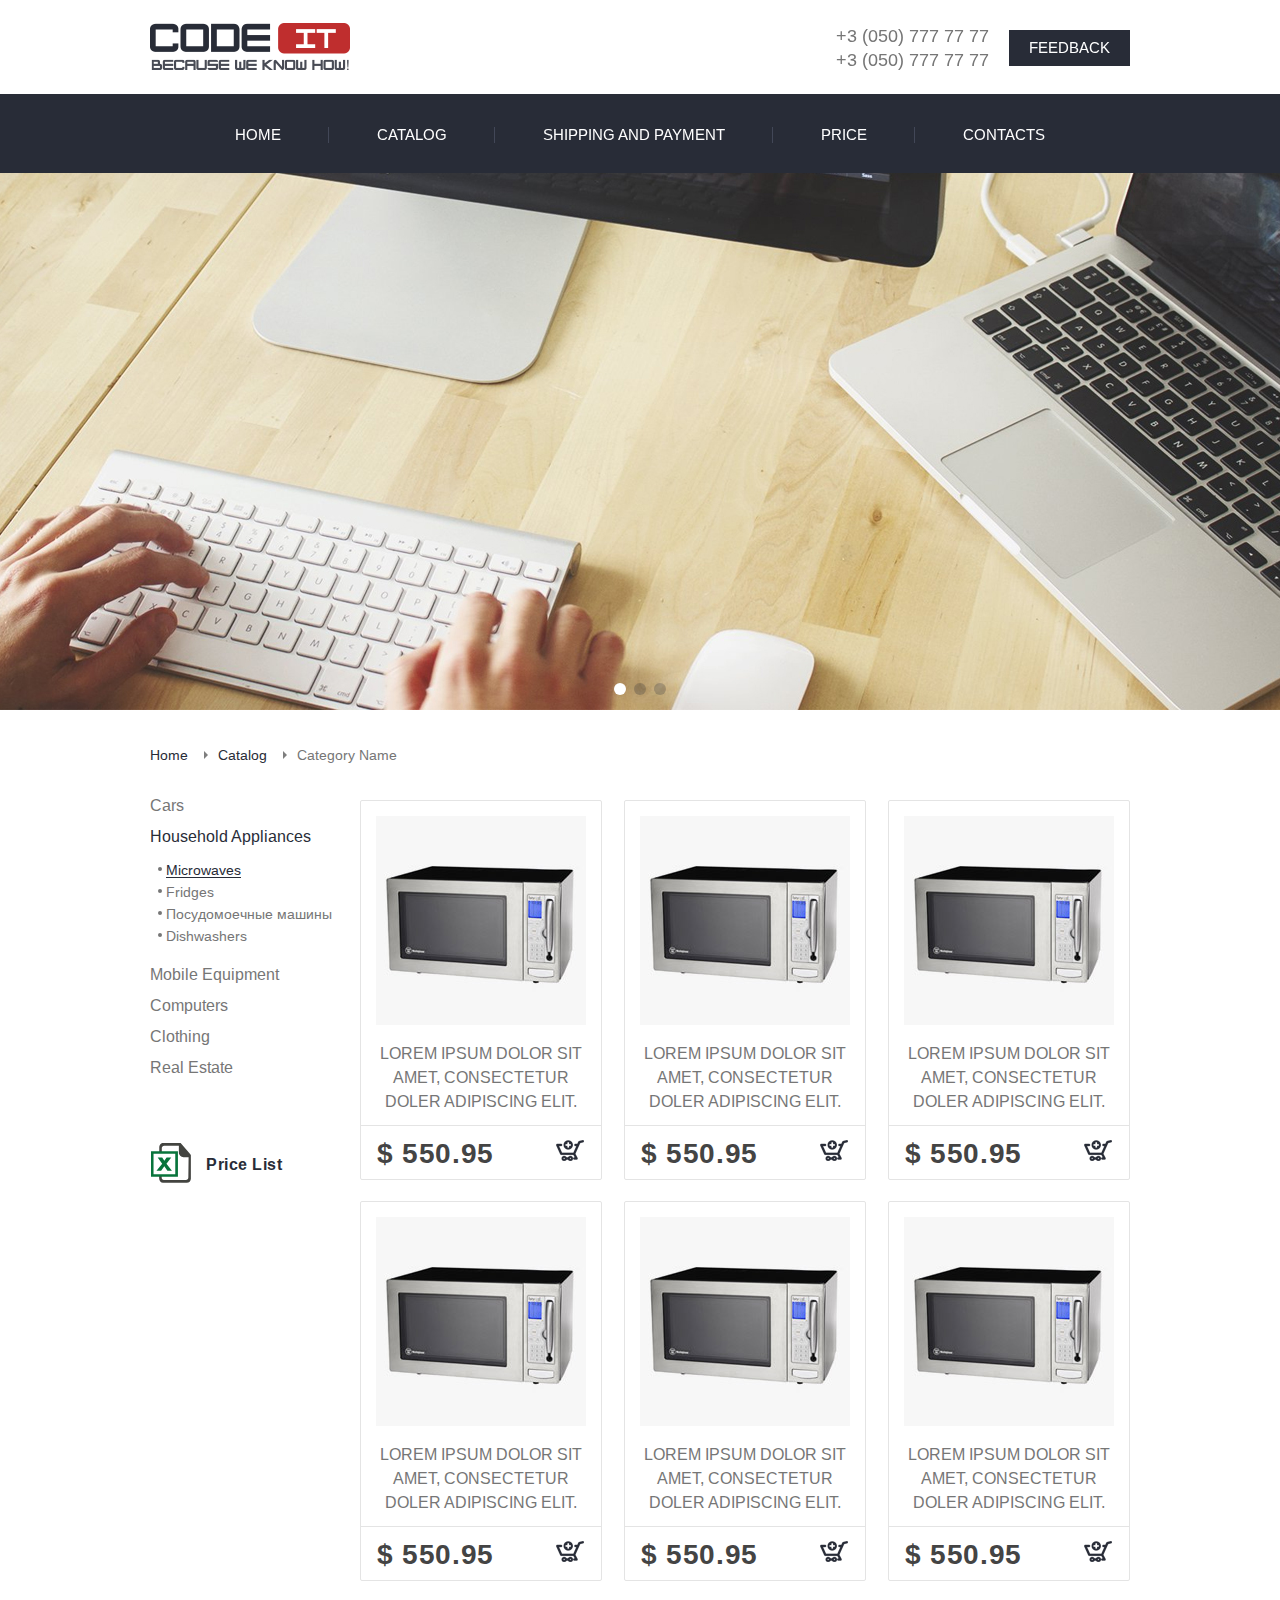
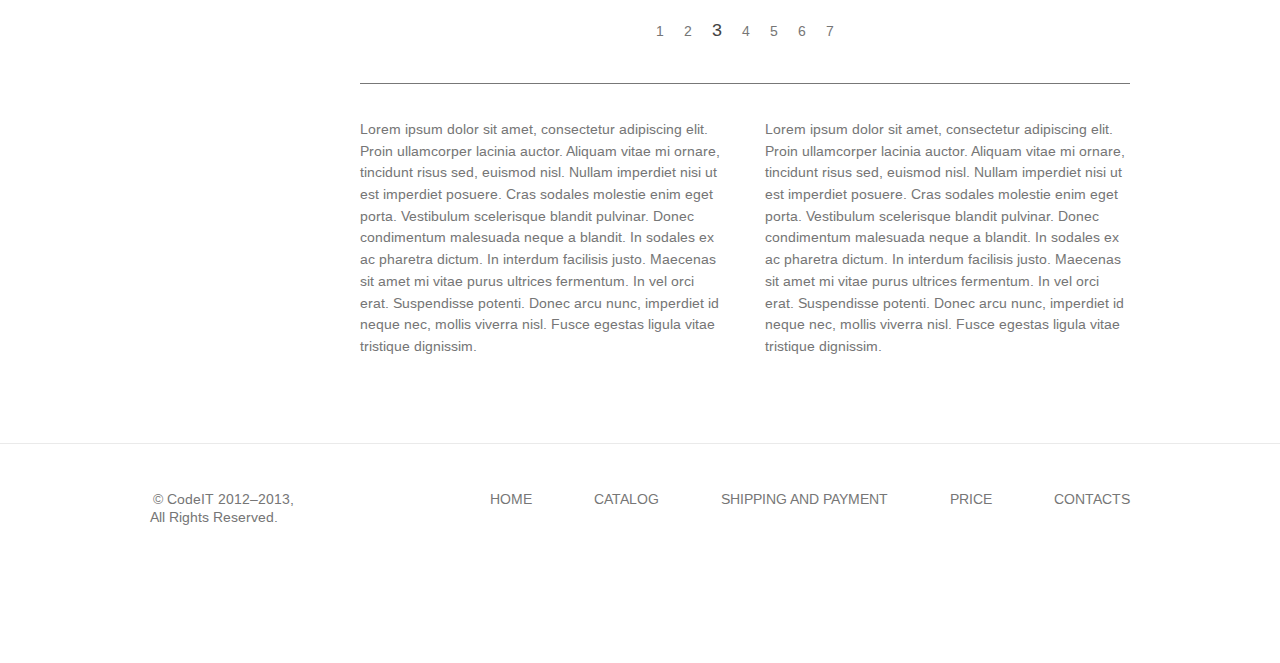
<file: CODEIT/site/index.html>
<!DOCTYPE html>
<html xmlns="http://www.w3.org/1999/xhtml" lang="en">
<head>
	<meta http-equiv="Content-Type" content="text/html; charset=utf-8" />
	<meta name="format-detection" content="telephone=no">
	<meta name="viewport" content="width=device-width, initial-scale=1, user-scalable=no, maximum-scale=1">
	<title>CodeIt</title>
	<meta name='description' content="" />
	<meta name="keywords" content="" />
	<link rel="icon" type="image/x-icon" href="img/favicon.ico" />
	<link href="https://fonts.googleapis.com/css?family=Arimo" rel="stylesheet">
	<link rel="stylesheet" type="text/css" href="css/style.css?ver1.2" />
</head>

<body class="loaded">
							
<!-- BEGIN BODY -->

	<div class="main-wrapper">

	<!-- BEGIN CONTENT -->

		<main class="content">
			<div class="section-intro">
				<div class="intro-list js-slider">
					<div class="intro-list__item" style="background-image: url(img/intro-img1.jpg)"></div>
					<div class="intro-list__item" style="background-image: url(img/intro-img2.jpg)"></div>
					<div class="intro-list__item" style="background-image: url(img/intro-img1.jpg)"></div>
				</div>
			</div>		
			<div class="wrapper">
				<div class="breadcrambs">
					<ul class="breadcrambs-list">
						<li class="breadcrambs-list__item">
							<a href="#" class="breadcrambs-list__link">Home</a>
						</li>
						<li class="breadcrambs-list__item">
							<a href="#" class="breadcrambs-list__link">Catalog</a>
						</li>
						<li class="breadcrambs-list__item">
							Category Name
						</li>
					</ul>
				</div>
				<div class="catalog">
					<div class="left-block">
						<div class="catalog-menu js-catalog-menu">
							<div class="catalog-menu-tuggler js-catalog-menu-tuggler" data-more="Show category" data-less="Hide category">
				            	<span class="js-more-text">Show category</span>
							</div>
							<div class="catalog-menu-cont js-catalog-menu-cont">
								<div class="catalog-menu__item">
									<a href="#" class="catalog-menu__name js-catalog-menu-name">Cars</a>
									<ul class="catalog-submenu">
										<li class="catalog-submenu__item"><a href="#" class="catalog-submenu__link">Microwaves</a></li>
										<li class="catalog-submenu__item"><a href="#" class="catalog-submenu__link">Fridges</a></li>
										<li class="catalog-submenu__item"><a href="#" class="catalog-submenu__link">Посудомоечные машины</a></li>
										<li class="catalog-submenu__item"><a href="#" class="catalog-submenu__link">Dishwashers</a></li>
									</ul>
								</div>
								<div class="catalog-menu__item">
									<a href="#" class="catalog-menu__name js-catalog-menu-name active">Household Appliances</a>
									<ul class="catalog-submenu open">
										<li class="catalog-submenu__item"><a href="#" class="catalog-submenu__link active">Microwaves</a></li>
										<li class="catalog-submenu__item"><a href="#" class="catalog-submenu__link">Fridges</a></li>
										<li class="catalog-submenu__item"><a href="#" class="catalog-submenu__link">Посудомоечные машины</a></li>
										<li class="catalog-submenu__item"><a href="#" class="catalog-submenu__link">Dishwashers</a></li>
									</ul>
								</div>
								<div class="catalog-menu__item">
									<a href="#" class="catalog-menu__name js-catalog-menu-name">Mobile Equipment</a>
									<ul class="catalog-submenu">
										<li class="catalog-submenu__item"><a href="#" class="catalog-submenu__link">Microwaves</a></li>
										<li class="catalog-submenu__item"><a href="#" class="catalog-submenu__link">Fridges</a></li>
										<li class="catalog-submenu__item"><a href="#" class="catalog-submenu__link">Посудомоечные машины</a></li>
										<li class="catalog-submenu__item"><a href="#" class="catalog-submenu__link">Dishwashers</a></li>
									</ul>
								</div>
								<div class="catalog-menu__item">
									<a href="#" class="catalog-menu__name js-catalog-menu-name">Computers</a>
								</div>
								<div class="catalog-menu__item">
									<a href="#" class="catalog-menu__name js-catalog-menu-name">Clothing</a>
								</div>
								<div class="catalog-menu__item">
									<a href="#" class="catalog-menu__name js-catalog-menu-name">Real Estate</a>
								</div>
							</div>
						</div>
						<a href="#" class="price-list">
							<img src="img/price.svg" alt="Price icon" class="price-list__img">
							<span class="price-list__title">Price List</span>
						</a>	
					</div>
					<div class="center-block">
						<div class="catalog-content">
							<div class="card-list">
								<div class="card">
									<div class="card-holder">
										<div class="card__cont">
											<a href="#" class="card__img">
												<img src="img/product-img1.jpg" height="209" width="210" alt="alternative text">
											</a>
											<a href="#" class="card__title">Lorem ipsum dolor sit amet, consectetur doler adipiscing elit.</a>
										</div>
										<div class="card__price clearfix">
											<span class="price">$ 550.95</span>
											<a href="№" class="basket"></a>
										</div>
									</div>
								</div>
								<div class="card">
									<div class="card-holder">
										<div class="card__cont">
											<a href="#" class="card__img">
												<img src="img/product-img1.jpg" height="209" width="210" alt="alternative text">
											</a>
											<a href="#" class="card__title">Lorem ipsum dolor sit amet, consectetur doler adipiscing elit.</a>
										</div>
										<div class="card__price clearfix">
											<span class="price">$ 550.95</span>
											<a href="№" class="basket"></a>
										</div>
									</div>
								</div>
								<div class="card">
									<div class="card-holder">
										<div class="card__cont">
											<a href="#" class="card__img">
												<img src="img/product-img1.jpg" height="209" width="210" alt="alternative text">
											</a>
											<a href="#" class="card__title">Lorem ipsum dolor sit amet, consectetur doler adipiscing elit.</a>
										</div>
										<div class="card__price clearfix">
											<span class="price">$ 550.95</span>
											<a href="№" class="basket"></a>
										</div>
									</div>
								</div>
								<div class="card">
									<div class="card-holder">
										<div class="card__cont">
											<a href="#" class="card__img">
												<img src="img/product-img1.jpg" height="209" width="210" alt="alternative text">
											</a>
											<a href="#" class="card__title">Lorem ipsum dolor sit amet, consectetur doler adipiscing elit.</a>
										</div>
										<div class="card__price clearfix">
											<span class="price">$ 550.95</span>
											<a href="№" class="basket"></a>
										</div>
									</div>
								</div>
								<div class="card">
									<div class="card-holder">
										<div class="card__cont">
											<a href="#" class="card__img">
												<img src="img/product-img1.jpg" height="209" width="210" alt="alternative text">
											</a>
											<a href="#" class="card__title">Lorem ipsum dolor sit amet, consectetur doler adipiscing elit.</a>
										</div>
										<div class="card__price clearfix">
											<span class="price">$ 550.95</span>
											<a href="№" class="basket"></a>
										</div>
									</div>
								</div>
								<div class="card">
									<div class="card-holder">
										<div class="card__cont">
											<a href="#" class="card__img">
												<img src="img/product-img1.jpg" height="209" width="210" alt="alternative text">
											</a>
											<a href="#" class="card__title">Lorem ipsum dolor sit amet, consectetur doler adipiscing elit.</a>
										</div>
										<div class="card__price clearfix">
											<span class="price">$ 550.95</span>
											<a href="№" class="basket"></a>
										</div>
									</div>
								</div>	
							</div>

							<div class="pagination">
						        <ul>
					                <li><a>1</a></li>
					                <li><a href="#">2</a></li>
					                <li class="current">3</li>
					                <li><a href="#">4</a></li>
					                <li><a href="#">5</a></li>
					                <li><a href="#">6</a></li>
					                <li><a href="#">7</a></li>
						        </ul>    
						    </div>
						</div>
						<div class="catalog-desc">
							<div class="catalog-desc__holder">
								<div class="catalog-desc__column">
									<p>Lorem ipsum dolor sit amet, consectetur adipiscing elit. Proin ullamcorper lacinia auctor. Aliquam vitae mi ornare, tincidunt risus sed, euismod nisl. Nullam imperdiet nisi ut est imperdiet posuere. Cras sodales molestie enim eget porta. Vestibulum scelerisque blandit pulvinar. Donec condimentum malesuada neque a blandit. In sodales ex ac pharetra dictum. In interdum facilisis justo. Maecenas sit amet mi vitae purus ultrices fermentum. In vel orci erat. Suspendisse potenti. Donec arcu nunc, imperdiet id neque nec, mollis viverra nisl. Fusce egestas ligula vitae tristique dignissim.</p>
								</div>
								<div class="catalog-desc__column">
									<p>Lorem ipsum dolor sit amet, consectetur adipiscing elit. Proin ullamcorper lacinia auctor. Aliquam vitae mi ornare, tincidunt risus sed, euismod nisl. Nullam imperdiet nisi ut est imperdiet posuere. Cras sodales molestie enim eget porta. Vestibulum scelerisque blandit pulvinar. Donec condimentum malesuada neque a blandit. In sodales ex ac pharetra dictum. In interdum facilisis justo. Maecenas sit amet mi vitae purus ultrices fermentum. In vel orci erat. Suspendisse potenti. Donec arcu nunc, imperdiet id neque nec, mollis viverra nisl. Fusce egestas ligula vitae tristique dignissim.</p>
								</div>
							</div>

						</div>

					</div>
				</div>
			</div>
				
		</main>	
				
	<!-- CONTENT EOF   -->

	<!-- BEGIN HEADER -->

		<header>
			<div class="header-panel">
				<div class="wrapper">
					<div class="header-panel__content">	
						<a href="#" class="logo">
							<img src="img/logo.png" height="47" width="200" alt="CodeIt">
						</a>
						
						<div class="header-contacts">
							<div class="phone">
								<a href="tel:30507777777" class="phone-number">+3 (050) 777 77 77</a>
								<a href="tel:30507777777" class="phone-number">+3 (050) 777 77 77</a>
							</div>
							<a href="#modal" class="btn btn-mini js-fancybox">Feedback</a>
							<a href="#" class="menu-button js-menu-button"><span></span></a>
						</div>
					</div>
				</div>
			</div>
			<div class="header-nav inverse">
				<div class="wrapper">
					<nav class="nav">
						<ul class="nav-list">
							<li class="nav-list__item"><a href="" class="nav-list__link">Home</a></li>
							<li class="nav-list__item"><a href="" class="nav-list__link">Catalog </a></li>
							<li class="nav-list__item"><a href="" class="nav-list__link">Shipping and payment </a></li>
							<li class="nav-list__item"><a href="" class="nav-list__link">Price</a></li>
							<li class="nav-list__item"><a href="" class="nav-list__link">Contacts</a></li>
						</ul>
					</nav>
				</div>
			</div>
		</header>
	<!-- BEGIN FOOTER-->
		<footer>
			<div class="wrapper">
				<div class="footer-cont">
					<div class="copy">
						<p>© CodeIT 2012–2013,</p>
						<p>All Rights Reserved.</p>
					</div>
					<ul class="footer-nav-list">
						<li class="footer-nav-list__item"><a href="" class="footer-nav-list__link">Home</a></li>
						<li class="footer-nav-list__item"><a href="" class="footer-nav-list__link">Catalog </a></li>
						<li class="footer-nav-list__item"><a href="" class="footer-nav-list__link">Shipping and payment </a></li>
						<li class="footer-nav-list__item"><a href="" class="footer-nav-list__link">Price</a></li>
						<li class="footer-nav-list__item"><a href="" class="footer-nav-list__link">Contacts</a></li>
					</ul>
				</div>
			</div>
		</footer>	
	<!-- HEADER EOF   -->	

	<!-- FOOTER EOF   -->

	</div>	

	<nav class="pushy pushy-left inverse" data-focus="#first-link">
        <div class="pushy-content">
            <a href="#" class="menu-button open js-menu-button2"><span></span></a>
			<nav class="nav">
				<ul class="nav-list">
					<li class="nav-list__item"><a href="" class="nav-list__link">Home</a></li>
					<li class="nav-list__item"><a href="" class="nav-list__link">Catalog </a></li>
					<li class="nav-list__item"><a href="" class="nav-list__link">Shipping and payment </a></li>
					<li class="nav-list__item"><a href="" class="nav-list__link">Price</a></li>
					<li class="nav-list__item"><a href="" class="nav-list__link">Contacts</a></li>
				</ul>
			</nav>
        </div>
    </nav>

    <div class="site-overlay js-site-overlay"></div>

    <div class="modal" id="modal">
    	<div class="form">
			<div class="form__title">Feedback</div>
			<form>
				<div class="form-content">
					<div class="form__group">
						<label for="control-name" class="form__label">Name:<span>*</span></label>
						<div class="form-group__input">
							<input type="text" class="form-control form-validation valid" placeholder="" id="control-name" name="name" required="">
						</div>
					</div>
					<div class="form__group">
						<label for="control-phone" class="form__label">Phone:<span>*</span></label>
						<div class="form-group__input">
							<input type="tel" class="form-control form-validation valid" placeholder="" id="control-phone" name="phone" required="">
						</div>
					</div>
					<div class="form__group">
						<label for="control-email" class="form__label">Email:<span>*</span></label>
						<div class="form-group__input">
							<input type="email" class="form-control form-validation valid" placeholder="" id="control-email" name="email" required="">
						</div>
					</div>
					<div class="form__group">
						<label for="control-text" class="form__label">Text:</label>
						<div class="box-field__input">
							<textarea class="form-control" placeholder="" id="control-text"></textarea>
						</div>
					</div>
					<div class="form__group-btn">
						<input type="submit" class="btn" id="send-support" value="Submit">
					</div>
				</div>
				<div class="form__message">Thank you! Your message has been sent.</div>
			</form>
		</div>
    </div>
		
	<div class="icon-load"></div>		

<!-- BODY EOF   -->


	<script src="js/jquery-3.0.0.min.js"></script>
	<script src="js/jquery-migrate-1.4.1.min.js" ></script>
    <script src="js/components/jquery.fancybox.js" ></script>
    <script src="js/components/jquery.fancybox-transitions.js" ></script>
    <script src="js/components/slick.js" ></script>
	<script src="js/custom.js" ></script>
</body>
</html>
</file>
<file: CODEIT/site/css/style.css>
/* reset */
/* main variables */
body {
  margin: 0px;
  padding: 0px;
  color: #767676;
  font-family: "Arimo", sans-serif;
  background-color: #FFF;
  height: 100%;
  line-height: 1;
  position: relative;
  font-size: 14px;
  -webkit-font-smoothing: antialiased;
  -moz-osx-font-smoothing: grayscale; }

/*MAIN*/
html, body, div, span, applet, object, iframe, h1, h2, h3, h4, h5, h6, p, blockquote, pre, a, abbr, acronym, address, big, cite, code,
del, dfn, em, img, ins, kbd, q, s, samp, small, strike, strong, sub, sup, tt, var, b, u, i, center, dl, dt, dd, ol, ul, li, fieldset,
form, label, legend, table, caption, tbody, tfoot, thead, tr, th, td, article, aside, canvas, details, embed, figure, figcaption, footer,
header, hgroup, menu, nav, output, ruby, section, summary, time, mark, audio, video {
  margin: 0;
  padding: 0;
  border: 0; }

/* HTML5 display-role reset for older browsers */
article, aside, details, figcaption, figure, footer, header, hgroup, menu, nav, section, main {
  display: block; }

blockquote, q {
  quotes: none; }

blockquote:before,
blockquote:after,
q:before,
q:after {
  content: '';
  content: none; }

table {
  border-collapse: collapse;
  border-width: 0px;
  padding: 0px;
  margin: 0px; }

html {
  min-height: 100%;
  -webkit-text-size-adjust: none;
  -ms-text-size-adjust: none; }

input,
textarea {
  color: #333;
  font-family: "Arimo", sans-serif;
  outline: none;
  border-radius: 0;
  -moz-border-radius: 0;
  -webkit-border-radius: 0;
  -webkit-appearance: none; }

input[type="button"],
input[type="submit"],
button {
  cursor: pointer; }

td {
  margin: 0px;
  padding: 0px; }

form {
  padding: 0px;
  margin: 0px; }

a {
  color: #767676;
  -webkit-transition: all 0.2s linear;
  -moz-transition: all 0.2s linear;
  -o-transition: all 0.2s linear;
  transition: all 0.2s linear;
  text-decoration: none;
  outline: none;
  -webkit-tap-highlight-color: transparent; }
  a:hover {
    color: #282c37; }

a,
span,
div,
button {
  outline: none !important; }

input[type=submit],
input[type=button],
button {
  -webkit-appearance: none;
  outline: none; }

* {
  -webkit-box-sizing: border-box;
  -moz-box-sizing: border-box;
  box-sizing: border-box; }

*:before,
*:after {
  -webkit-box-sizing: border-box;
  -moz-box-sizing: border-box;
  box-sizing: border-box; }

.clearfix:after,
.wrapper:after,
.row:after {
  content: ".";
  display: block;
  height: 0;
  clear: both;
  visibility: hidden; }

input[type="search"]::-webkit-search-decoration,
input[type="search"]::-webkit-search-cancel-button,
input[type="search"]::-webkit-search-results-button,
input[type="search"]::-webkit-search-results-decoration {
  display: none; }

.fancybox-wrap, .fancybox-skin, .fancybox-outer, .fancybox-inner, .fancybox-image, .fancybox-wrap iframe, .fancybox-wrap object, .fancybox-nav, .fancybox-nav span, .fancybox-tmp {
  padding: 0;
  margin: 0;
  border: 0;
  outline: none;
  vertical-align: top; }

.fancybox-wrap {
  position: absolute;
  top: 0;
  left: 0;
  z-index: 8020; }

.fancybox-skin {
  position: relative;
  text-shadow: none;
  -webkit-border-radius: 4px;
  -moz-border-radius: 4px;
  border-radius: 4px; }

.fancybox-opened {
  z-index: 8030; }

.fancybox-opened .fancybox-skin {
  -webkit-box-shadow: 0 5px 9px rgba(0, 0, 0, 0.25);
  -moz-box-shadow: 0 5px 9px rgba(0, 0, 0, 0.25);
  box-shadow: 0 5px 9px rgba(0, 0, 0, 0.25); }

.fancybox-outer, .fancybox-inner {
  position: relative;
  z-index: 0; }

.fancybox-inner {
  overflow: auto !important; }

.fancybox-type-iframe .fancybox-inner {
  -webkit-overflow-scrolling: touch; }

.fancybox-error {
  color: #444;
  font: 14px/20px "Helvetica Neue",Helvetica,Arial,sans-serif;
  margin: 0;
  padding: 15px;
  white-space: nowrap; }

.fancybox-image, .fancybox-iframe {
  display: block;
  width: 100%;
  height: 100%; }

.fancybox-image {
  max-width: 100%;
  max-height: 100%; }

#fancybox-loading {
  position: fixed;
  top: 50%;
  left: 50%;
  margin-top: -22px;
  margin-left: -22px;
  background-position: 0 -108px;
  opacity: 0.8;
  cursor: pointer;
  z-index: 8060; }

#fancybox-loading div {
  width: 44px;
  height: 44px;
  background: url("../img/fancybox_loading.gif") center center no-repeat; }

.fancybox-close {
  display: block;
  height: 23px;
  width: 33px;
  opacity: 1;
  position: absolute;
  top: 10px;
  right: 6px;
  z-index: 1; }

.fancybox-close:before, .fancybox-close:after {
  content: '';
  background: #34495e;
  display: block;
  height: 15px;
  left: 15px;
  position: absolute;
  top: 5px;
  width: 3px;
  -webkit-transform: rotate(45deg);
  -moz-transform: rotate(45deg);
   -ms-transform: rotate(45deg);
    -o-transform: rotate(45deg);
       transform: rotate(45deg); }

.fancybox-close:after {
  -webkit-transform: rotate(-45deg);
  -moz-transform: rotate(-45deg);
   -ms-transform: rotate(-45deg);
    -o-transform: rotate(-45deg);
       transform: rotate(-45deg); }

.fancybox-close:hover:before, .fancybox-close:hover:after {
  background: #3498db; }

.fancybox-nav {
  position: absolute;
  top: 0;
  width: 40%;
  height: 100%;
  cursor: pointer;
  text-decoration: none;
  -webkit-tap-highlight-color: transparent;
  z-index: 8040; }

.fancybox-prev {
  left: 0; }

.fancybox-next {
  right: 0; }

.fancybox-nav span {
  -webkit-transition: none;
  -moz-transition: none;
  -o-transition: none;
  transition: none;
  height: 38px;
  width: 38px;
  -webkit-border-radius: 50px;
  -moz-border-radius: 50px;
  border-radius: 50px;
  background: #fff;
  color: #252424;
  -webkit-box-shadow: 0px 1px 4px 0px rgba(0, 0, 0, 0.2);
  -moz-box-shadow: 0px 1px 4px 0px rgba(0, 0, 0, 0.2);
  box-shadow: 0px 1px 4px 0px rgba(0, 0, 0, 0.2);
  -webkit-transition: all 0.2s linear;
  -moz-transition: all 0.2s linear;
  -o-transition: all 0.2s linear;
  transition: all 0.2s linear;
  font-size: 15px;
  text-align: center;
  top: 50%;
  margin-top: -3px;
  font-family: 'FontAwesome';
  display: block;
  width: 100%;
  height: 100%;
  line-height: 34px;
  position: absolute;
  top: 50%;
  width: 36px;
  height: 34px;
  margin-top: -18px;
  cursor: pointer;
  z-index: 8040;
  visibility: hidden; }

.fancybox-prev span {
  left: 10px;
  background-position: 0 -36px; }

.fancybox-prev span:before {
  content: "\f104"; }

.fancybox-next span {
  right: 10px; }

.fancybox-next span:before {
  content: "\f105"; }

.fancybox-nav:hover span {
  visibility: visible; }

.fancybox-tmp {
  position: absolute;
  top: -99999px;
  left: -99999px;
  visibility: hidden;
  max-width: 99999px;
  max-height: 99999px;
  overflow: visible !important; }

.fancybox-lock {
  overflow: hidden !important;
  width: auto; }

.fancybox-lock body {
  overflow: hidden !important; }

.fancybox-lock-test {
  overflow-y: hidden !important; }

.fancybox-overlay {
  position: absolute;
  top: 0;
  left: 0;
  overflow: hidden;
  display: none;
  z-index: 8010;
  background: rgba(255, 255, 255, 0.5); }

.fancybox-overlay-fixed {
  position: fixed;
  bottom: 0;
  right: 0; }

.fancybox-lock .fancybox-overlay {
  overflow: auto;
  overflow-y: scroll; }

.fancybox-title {
  visibility: hidden;
  font: normal 13px/20px "Helvetica Neue",Helvetica,Arial,sans-serif;
  position: relative;
  text-shadow: none;
  z-index: 8050; }

.fancybox-opened .fancybox-title {
  visibility: visible; }

.fancybox-title-float-wrap {
  position: absolute;
  bottom: 0;
  right: 50%;
  margin-bottom: -35px;
  z-index: 8050;
  text-align: center; }

.fancybox-title-float-wrap .child {
  display: inline-block;
  margin-right: -100%;
  padding: 2px 20px;
  background: transparent;
  background: rgba(0, 0, 0, 0.8);
  -webkit-border-radius: 15px;
  -moz-border-radius: 15px;
  border-radius: 15px;
  text-shadow: 0 1px 2px #222;
  color: #FFF;
  font-weight: bold;
  line-height: 24px;
  white-space: nowrap; }

.fancybox-title-outside-wrap {
  position: relative;
  margin-top: 10px;
  color: #fff; }

.fancybox-title-inside-wrap {
  padding-top: 10px; }

.fancybox-title-over-wrap {
  position: absolute;
  bottom: 0;
  left: 0;
  color: #fff;
  padding: 10px;
  background: #000;
  background: rgba(0, 0, 0, 0.8); }

.slick-prev:before, .slick-next:before {
  color: #bdc3c7;
  font-size: 16px; }

.slick-prev:hover:before, .slick-next:hover:before {
  color: #2ecc71; }

@media only screen and (-webkit-min-device-pixel-ratio: 1.5), only screen and (min--moz-device-pixel-ratio: 1.5), only screen and (min-device-pixel-ratio: 1.5) {
  #fancybox-loading div {
    background-image: url("../img/fancybox_loading@2x.gif");
    -webkit-background-size: 24px 24px;
       -moz-background-size: 24px 24px;
         -o-background-size: 24px 24px;
            background-size: 24px 24px; } }

@media (max-width: 991px) {
  .fancybox-overlay {
    top: 0; }
  .popus-main .fancybox-close {
    display: none; } }

@media (max-width: 767px) {
  .popus-main .fancybox-close {
    display: block;
    position: fixed;
    top: 71px;
    right: 15px; } }

/* Slider */
.slick-slider {
  position: relative;
  display: block;
  -moz-box-sizing: border-box;
  -webkit-box-sizing: border-box;
          box-sizing: border-box;
  -webkit-touch-callout: none;
  -webkit-user-select: none;
  -moz-user-select: none;
  -ms-user-select: none;
  user-select: none;
  -ms-touch-action: pan-y;
  touch-action: pan-y;
  -webkit-tap-highlight-color: transparent; }

.slick-list {
  position: relative;
  overflow: hidden;
  display: block;
  margin: 0;
  padding: 0; }
  .slick-list:focus {
    outline: none; }
  .slick-list.dragging {
    cursor: pointer;
    cursor: hand; }

.slick-slider .slick-track,
.slick-slider .slick-list {
  -webkit-transform: translate3d(0, 0, 0);
  -moz-transform: translate3d(0, 0, 0);
  -ms-transform: translate3d(0, 0, 0);
  -o-transform: translate3d(0, 0, 0);
  transform: translate3d(0, 0, 0); }

.slick-track {
  position: relative;
  left: 0;
  top: 0;
  display: block; }
  .slick-track:before, .slick-track:after {
    content: "";
    display: table; }
  .slick-track:after {
    clear: both; }
  .slick-loading .slick-track {
    visibility: hidden; }

.slick-slide {
  float: left;
  height: 100%;
  min-height: 1px;
  display: none; }
  [dir="rtl"] .slick-slide {
    float: right; }
  .slick-slide img {
    display: inline-block; }
  .slick-slide.slick-loading img {
    display: none; }
  .slick-slide.dragging img {
    pointer-events: none; }
  .slick-initialized .slick-slide {
    display: block; }
  .slick-loading .slick-slide {
    visibility: hidden; }
  .slick-vertical .slick-slide {
    display: block;
    height: auto;
    border: 1px solid transparent; }

.slick-arrow.slick-hidden {
  display: none; }

.slick-dots {
  padding: 23px 0 0 0;
  text-align: center; }
  .slick-dots li {
    list-style: none;
    display: inline-block;
    padding: 0 9px; }
    .slick-dots li button {
      margin: 0;
      padding: 0;
      width: 12px;
      height: 12px;
      -webkit-border-radius: 50%;
         -moz-border-radius: 50%;
              border-radius: 50%;
      border: none;
      background: #cecece;
      text-indent: -9999px;
      -webkit-transition: all 0.2s;
      -o-transition: all 0.2s;
      -moz-transition: all 0.2s;
      transition: all 0.2s; }
      .slick-dots li button:hover {
        background-color: #ff2400; }
    .slick-dots li.slick-active button {
      background-color: #ff2400; }

.slick-arrow {
  position: absolute;
  top: 50%;
  width: 20px;
  height: 62px;
  margin-top: -31px;
  background: url("../img/icons.png") no-repeat -85px -30px #fff;
  -webkit-background-size: 200px 200px;
     -moz-background-size: 200px 200px;
       -o-background-size: 200px 200px;
          background-size: 200px 200px;
  text-indent: -9999px;
  border: none; }
  .slick-arrow.slick-prev {
    left: -50px; }
  .slick-arrow.slick-next {
    right: -50px;
    background-position: -106px -30px; }

/*
================================================================================
|                                     HEADER                                   |
================================================================================
*/
header {
  width: 100%;
  min-width: 320px;
  -webkit-box-ordinal-group: 2;
     -moz-box-ordinal-group: 2;
      -ms-flex-order: 1;
          order: 1;
  -webkit-order: 1;
  -webkit-backface-visibility: hidden;
     -moz-backface-visibility: hidden;
          backface-visibility: hidden;
  -webkit-transition: all 0.5s;
  -o-transition: all 0.5s;
  -moz-transition: all 0.5s;
  transition: all 0.5s; }
  header.active {
    background: whitesmoke;
    color: #000; }

.header-panel {
  padding: 23px 0 22px; }
  .header-panel__content {
    display: -webkit-box;
    display: -webkit-flex;
    display: -moz-box;
    display: -ms-flexbox;
    display: flex;
    -webkit-box-pack: justify;
    -webkit-justify-content: space-between;
       -moz-box-pack: justify;
        -ms-flex-pack: justify;
            justify-content: space-between;
    -webkit-box-align: center;
    -webkit-align-items: center;
       -moz-box-align: center;
        -ms-flex-align: center;
            align-items: center; }

.header-contacts .btn {
  display: inline-block;
  vertical-align: middle;
  margin-left: 16px; }

.header-contacts .phone {
  display: inline-block;
  vertical-align: middle; }

.phone-number {
  display: block;
  font-size: 18px;
  margin-bottom: 6px; }
  .phone-number:last-of-type {
    margin: 0; }

.header-nav {
  background: #282c37;
  padding: 33px 0 31px; }

.nav-list {
  display: -webkit-box;
  display: -webkit-flex;
  display: -moz-box;
  display: -ms-flexbox;
  display: flex;
  -webkit-box-pack: center;
  -webkit-justify-content: center;
     -moz-box-pack: center;
      -ms-flex-pack: center;
          justify-content: center;
  -webkit-box-align: center;
  -webkit-align-items: center;
     -moz-box-align: center;
      -ms-flex-align: center;
          align-items: center;
  list-style: none; }
  .nav-list__item {
    position: relative;
    padding: 0 48px; }
    .nav-list__item:after {
      content: '';
      width: 1px;
      height: 16px;
      background: #424757;
      position: absolute;
      right: 0;
      top: 50%;
      -webkit-transform: translate(0, -50%);
         -moz-transform: translate(0, -50%);
          -ms-transform: translate(0, -50%);
           -o-transform: translate(0, -50%);
              transform: translate(0, -50%); }
    .nav-list__item:last-of-type:after {
      display: none; }
  .nav-list__link {
    border-bottom: 1.5px solid transparent;
    text-transform: uppercase;
    font-size: 15px; }
    .nav-list__link:hover {
      border-color: #afb0b4; }

.menu-button {
  display: none;
  cursor: pointer;
  height: 35px;
  padding: 15px 10px 5px 5px;
  width: 35px;
  margin: 0 0 0 10px; }
  .menu-button span {
    background: #282c37;
    display: block;
    height: 3px;
    width: 27px; }
    .menu-button span:after, .menu-button span:before {
      content: '';
      background: #282c37;
      display: block;
      height: 3px;
      position: relative;
      width: 100%; }
    .menu-button span:before {
      top: -7px; }
    .menu-button span:after {
      top: 5px; }
  .menu-button.open {
    z-index: 10000; }
    .menu-button.open span {
      background: transparent; }
    .menu-button.open span:after,
    .menu-button.open span:before {
      background: #282c37;
      height: 2px;
      -webkit-transform: rotate(45deg);
      -moz-transform: rotate(45deg);
       -ms-transform: rotate(45deg);
        -o-transform: rotate(45deg);
           transform: rotate(45deg);
      top: 0; }
    .menu-button.open span:before {
      top: 1px; }
    .menu-button.open span:after {
      -webkit-transform: rotate(-45deg);
      -moz-transform: rotate(-45deg);
       -ms-transform: rotate(-45deg);
        -o-transform: rotate(-45deg);
           transform: rotate(-45deg);
      top: -1px; }

.pushy {
  position: fixed;
  width: 246px;
  height: 100%;
  top: 0;
  z-index: 9999;
  background: #323232;
  overflow: auto;
  -webkit-overflow-scrolling: touch; }

.pushy-left {
  -webkit-transform: translate3d(-246px, 0, 0);
  -ms-transform: translate3d(-246px, 0, 0);
  -moz-transform: translate3d(-246px, 0, 0);
       transform: translate3d(-246px, 0, 0); }

.main-wrapper,
.pushy,
.push {
  -webkit-transition: -webkit-transform 0.2s cubic-bezier(0.16, 0.68, 0.43, 0.99);
  transition: -webkit-transform 0.2s cubic-bezier(0.16, 0.68, 0.43, 0.99);
  -o-transition: -o-transform 0.2s cubic-bezier(0.16, 0.68, 0.43, 0.99);
  -moz-transition: transform 0.2s cubic-bezier(0.16, 0.68, 0.43, 0.99), -moz-transform 0.2s cubic-bezier(0.16, 0.68, 0.43, 0.99);
  transition: transform 0.2s cubic-bezier(0.16, 0.68, 0.43, 0.99);
  transition: transform 0.2s cubic-bezier(0.16, 0.68, 0.43, 0.99), -webkit-transform 0.2s cubic-bezier(0.16, 0.68, 0.43, 0.99), -moz-transform 0.2s cubic-bezier(0.16, 0.68, 0.43, 0.99), -o-transform 0.2s cubic-bezier(0.16, 0.68, 0.43, 0.99); }

.pushy.pushy-left {
  left: 0; }

.pushy-open-left .pushy,
.pushy-open-right .pushy {
  -webkit-transform: translate3d(0, 0, 0);
  -ms-transform: translate3d(0, 0, 0);
  -moz-transform: translate3d(0, 0, 0);
       transform: translate3d(0, 0, 0); }

.pushy-content {
  -webkit-transition: visibility 0.2s cubic-bezier(0.16, 0.68, 0.43, 0.99);
  -o-transition: visibility 0.2s cubic-bezier(0.16, 0.68, 0.43, 0.99);
  -moz-transition: visibility 0.2s cubic-bezier(0.16, 0.68, 0.43, 0.99);
  transition: visibility 0.2s cubic-bezier(0.16, 0.68, 0.43, 0.99);
  padding: 80px 15px 10px 25px;
  font-weight: 300;
  letter-spacing: 0.3px; }

.pushy-open-left .pushy-content,
.pushy-open-right .pushy-content {
  visibility: visible; }

.site-overlay {
  display: none; }

.pushy-open-left .site-overlay,
.pushy-open-right .site-overlay {
  display: block;
  position: fixed;
  top: 0;
  right: 0;
  bottom: 0;
  left: 0;
  z-index: 9998;
  background-color: rgba(0, 0, 0, 0.5);
  -webkit-animation: fade 700ms;
  -moz-animation: fade 500ms;
    -o-animation: fade 500ms;
       animation: fade 500ms; }

.pushy-open-left .main-wrapper,
.pushy-open-left .push {
  -webkit-transform: translate3d(200px, 0, 0);
  -ms-transform: translate3d(200px, 0, 0);
  -moz-transform: translate3d(246px, 0, 0);
       transform: translate3d(246px, 0, 0); }

body.ios.pushy-open-left {
  overflow: hidden;
  height: 100vh; }

.pushy .menu-button {
  position: absolute;
  right: 20px;
  top: 20px;
  left: auto;
  -webkit-transform: translate(0, 0);
     -moz-transform: translate(0, 0);
      -ms-transform: translate(0, 0);
       -o-transform: translate(0, 0);
          transform: translate(0, 0); }
  .pushy .menu-button span {
    background: #fff; }
    .pushy .menu-button span:before, .pushy .menu-button span:after {
      background: #fff; }
  .pushy .menu-button.open span {
    background: transparent; }

.push-nav-list {
  list-style: none;
  margin-top: 10px;
  margin: 10px 0 36px; }
  .push-nav-list__item {
    margin-bottom: 18px; }
  .push-nav-list__link {
    color: #fff; }

@media screen and (max-width: 992px) {
  .nav-list__link {
    font-size: 14px; }
  .nav-list__item {
    padding: 0 25px; } }

@media screen and (max-width: 768px) {
  .menu-button {
    display: inline-block;
    vertical-align: middle; }
  .header-nav {
    display: none; }
  .nav-list {
    display: block; }
    .nav-list__item {
      margin: 0 0px 45px;
      padding: 0; }
      .nav-list__item:after {
        display: none; }
    .nav-list__link {
      position: relative;
      padding: 0 0 5px;
      display: inline-block; }
      .nav-list__link:after {
        content: '';
        position: absolute;
        top: 100%;
        left: 0;
        width: 30px;
        height: 2px;
        background: #424757;
        -webkit-transition: .8s;
        -o-transition: .8s;
        -moz-transition: .8s;
        transition: .8s; }
      .nav-list__link:hover {
        border-color: transparent; }
        .nav-list__link:hover:after {
          background: #8c91a0; }
  .logo {
    max-width: 170px; }
  .phone-number {
    display: none; } }

@media screen and (max-width: 500px) {
  .logo {
    max-width: 140px; }
  .header-contacts .btn.btn-mini {
    font-size: 13px; } }

@media screen and (max-width: 400px) {
  .header-panel {
    padding: 15px 0; }
  .header-contacts .btn.btn-mini {
    display: none; } }

/*
================================================================================
|                                     FOOTER                                   |
================================================================================
*/
footer {
  width: 100%;
  min-width: 320px;
  -webkit-box-ordinal-group: 4;
     -moz-box-ordinal-group: 4;
      -ms-flex-order: 3;
          order: 3;
  -webkit-order: 3;
  padding: 46px 0 137px;
  z-index: 1;
  border-top: 1px solid #eaeaea; }

.footer-cont {
  display: -webkit-box;
  display: -webkit-flex;
  display: -moz-box;
  display: -ms-flexbox;
  display: flex;
  -webkit-box-pack: justify;
  -webkit-justify-content: space-between;
     -moz-box-pack: justify;
      -ms-flex-pack: justify;
          justify-content: space-between; }

.footer-nav-list {
  list-style: none;
  margin: 2px -31px 0 0;
  display: -webkit-box;
  display: -webkit-flex;
  display: -moz-box;
  display: -ms-flexbox;
  display: flex;
  max-width: 85%;
  -webkit-flex-wrap: wrap;
      -ms-flex-wrap: wrap;
          flex-wrap: wrap; }
  .footer-nav-list__item {
    display: inline-block;
    padding: 0 31px;
    margin-bottom: 10px; }
  .footer-nav-list__link {
    text-transform: uppercase; }

.copy p {
  padding: 0;
  margin: 0 3px; }
  .copy p:last-of-type {
    margin: 0; }

@media screen and (max-width: 992px) {
  footer {
    padding: 35px 0 35px; }
  .copy p {
    font-size: 12px; }
  .footer-nav-list__item {
    display: inline-block;
    padding: 0 20px; }
  .footer-nav-list__link {
    font-size: 13px; } }

@media screen and (max-width: 768px) {
  footer {
    padding: 20px 0 20px; }
  .footer-cont {
    display: block;
    text-align: center; }
  .footer-nav-list {
    display: none; }
  .copy p {
    display: inline; } }

.main-wrapper {
  padding: 0 0 0 0;
  min-width: 320px;
  width: 100%;
  position: relative;
  overflow: hidden;
  min-height: 100%;
  display: -webkit-box;
  display: -moz-box;
  display: -ms-flexbox;
  display: -webkit-flex;
  display: flex;
  -webkit-box-orient: vertical;
  -webkit-box-direction: normal;
     -moz-box-orient: vertical;
     -moz-box-direction: normal;
          flex-direction: column;
  -webkit-flex-direction: column;
  -ms-flex-direction: column;
  -webkit-box-pack: start;
     -moz-box-pack: start;
          justify-content: flex-start;
  -webkit-justify-content: flex-start;
  -ms-flex-pack: start;
  z-index: 0; }

.wrapper {
  min-width: 320px;
  max-width: 1000px;
  padding: 0 10px 0 10px;
  margin: 0 auto;
  position: relative;
  width: 100%; }

* {
  -webkit-tap-highlight-color: transparent; }

/* titles */
p {
  font-size: 14px;
  line-height: 1.3;
  color: #767676;
  padding: 15px 0 15px 0;
  font-weight: 400; }

img {
  max-width: 100%;
  height: auto; }

.nowrap {
  white-space: nowrap !important; }

.btn {
  font-weight: 700;
  font-size: 18px;
  color: #fff;
  font-family: inherit;
  padding: 0.65em 1.3em 0.55em 1.3em;
  background-color: #282c37;
  line-height: 1.2;
  letter-spacing: 0.1px;
  text-transform: uppercase;
  border: none;
  overflow: visible;
  -webkit-box-sizing: border-box;
  -moz-box-sizing: border-box;
  box-sizing: border-box;
  display: inline-block;
  text-align: center;
  text-decoration: none;
  -webkit-box-shadow: none;
  -moz-box-shadow: none;
  box-shadow: none;
  -webkit-transition: all 0.25s ease-out;
  -o-transition: all 0.25s ease-out;
  -moz-transition: all 0.25s ease-out;
  transition: all 0.25s ease-out;
  position: relative;
  -webkit-border-radius: 0;
  -moz-border-radius: 0;
  border-radius: 0;
  cursor: pointer; }
  .btn a {
    color: inherit;
    padding: 0 5px; }
  .btn:hover {
    background: #3d4455;
    color: #fff; }

.btn.btn-mini {
  font-size: 15px;
  font-weight: 400; }

/* loader */
.loaded .main-wrapper {
  visibility: hidden; }

.icon-load {
  background: url(../img/loader.gif) no-repeat left top;
  width: 40px;
  height: 40px;
  position: fixed;
  left: 50%;
  top: 50%;
  margin-left: -20px;
  margin-left: -20px;
  display: none; }

.loaded .icon-load {
  display: block; }

/*
================================================================================
|                                     CONTENT                                 |
================================================================================
*/
.content {
  min-width: 320px;
  width: 100%;
  -webkit-box-ordinal-group: 3;
     -moz-box-ordinal-group: 3;
      -ms-flex-order: 2;
          order: 2;
  -webkit-order: 2;
  -webkit-box-flex: 1;
     -moz-box-flex: 1;
      -ms-flex-positive: 1;
          flex-grow: 1;
  -webkit-flex-grow: 1;
  overflow: hidden;
  padding-bottom: 70px; }

input, textarea {
  -webkit-box-shadow: none;
     -moz-box-shadow: none;
          box-shadow: none;
  -webkit-border-radius: 0;
     -moz-border-radius: 0;
          border-radius: 0;
  background-color: #ffffff;
  border: 1px solid #c3c3c3;
  color: #767676;
  font-size: 14px;
  width: 100%;
  padding: 11px 12px; }

textarea {
  height: 142px;
  resize: none; }

label span {
  color: #c61015; }

label.form__label {
  margin: 0 0 6px;
  display: block; }

.form-validation.invalid {
  border-color: #ff8383;
  -webkit-box-shadow: inset 0px 0px 13px 0px rgba(228, 106, 106, 0.75);
     -moz-box-shadow: inset 0px 0px 13px 0px rgba(228, 106, 106, 0.75);
          box-shadow: inset 0px 0px 13px 0px rgba(228, 106, 106, 0.75); }

.form__group {
  margin-bottom: 20px; }

input.btn {
  display: inline-block;
  width: auto; }

.form__group-btn {
  text-align: right; }

.invalid::-webkit-input-placeholder {
  opacity: 1;
  color: #dc7f7f;
  font-style: italic; }

.invalid::-moz-placeholder {
  opacity: 1;
  color: #dc7f7f;
  font-style: italic; }

/* Firefox 19+ */
.invalid:-moz-placeholder {
  opacity: 1;
  color: #dc7f7f;
  font-style: italic; }

/* Firefox 18- */
.invalid:-ms-input-placeholder {
  opacity: 1;
  color: #dc7f7f;
  font-style: italic; }

.inverse {
  color: #fff; }
  .inverse a {
    color: inherit; }

.slick-dots {
  padding: 0;
  text-align: center;
  position: absolute;
  left: 50%;
  bottom: 13px;
  -webkit-transform: translate(-50%, 0);
     -moz-transform: translate(-50%, 0);
      -ms-transform: translate(-50%, 0);
       -o-transform: translate(-50%, 0);
          transform: translate(-50%, 0); }
  .slick-dots li {
    padding: 0 4px; }
  .slick-dots li button {
    background: rgba(40, 44, 55, 0.25); }
    .slick-dots li button:hover {
      background: rgba(40, 44, 55, 0.5); }
  .slick-dots li.slick-active button {
    background: #fff; }

.intro-list__item {
  height: 537px;
  -webkit-background-size: cover;
     -moz-background-size: cover;
       -o-background-size: cover;
          background-size: cover;
  background-position: center center; }

.breadcrambs-list {
  padding: 38px 0 0; }
  .breadcrambs-list__item {
    display: inline-block;
    position: relative;
    padding: 0 20px 0 10px;
    margin-right: -4px; }
    .breadcrambs-list__item:after {
      content: '';
      border-left: 4px solid #7e7e7e;
      border-top: 4px solid transparent;
      border-bottom: 4px solid transparent;
      width: 0;
      height: 0;
      position: absolute;
      right: 0;
      top: 50%;
      -webkit-transform: translate(0, -50%);
         -moz-transform: translate(0, -50%);
          -ms-transform: translate(0, -50%);
           -o-transform: translate(0, -50%);
              transform: translate(0, -50%); }
    .breadcrambs-list__item:last-of-type:after {
      display: none; }
    .breadcrambs-list__item:first-of-type {
      padding-left: 0; }
    .breadcrambs-list__item:last-of-type {
      padding-right: 0; }
  .breadcrambs-list__link {
    color: #282c37; }
    .breadcrambs-list__link:hover {
      opacity: 0.8; }

.catalog {
  display: -webkit-box;
  display: -webkit-flex;
  display: -moz-box;
  display: -ms-flexbox;
  display: flex;
  -webkit-box-pack: justify;
  -webkit-justify-content: space-between;
     -moz-box-pack: justify;
      -ms-flex-pack: justify;
          justify-content: space-between;
  margin-top: 35px; }

.left-block {
  width: 210px;
  min-width: 210px;
  max-width: 210px; }

.catalog-menu {
  margin-bottom: 53px; }
  .catalog-menu__name {
    font-size: 16px;
    margin-bottom: 15px;
    display: inline-block; }
    .catalog-menu__name.active {
      color: #282c37; }

.catalog-submenu {
  display: none;
  list-style: none;
  margin: 4px 0 22px 16px; }
  .catalog-submenu.open {
    display: block; }
  .catalog-submenu__item {
    margin-bottom: 7px;
    position: relative; }
    .catalog-submenu__item:before {
      content: '';
      width: 4px;
      height: 4px;
      -webkit-border-radius: 50%;
         -moz-border-radius: 50%;
              border-radius: 50%;
      background: #767676;
      position: absolute;
      left: -8px;
      top: 4px; }
  .catalog-submenu__link {
    border-bottom: 1px solid transparent;
    display: inline-block;
    line-height: 1; }
    .catalog-submenu__link.active {
      border-color: #282c37;
      color: #282c37; }

.catalog-content {
  padding-bottom: 24px; }

.price-list {
  font-size: 16px;
  font-weight: 700; }
  .price-list__img {
    display: inline-block;
    vertical-align: middle;
    margin-right: 10px;
    width: 42px;
    height: 40px; }
  .price-list__title {
    display: inline-block;
    vertical-align: middle;
    color: #282c37;
    padding: 4px 0 0px 0;
    letter-spacing: 0.55px; }
    .price-list__title:hover {
      opacity: 0.8; }

.card-list {
  margin: 3px -11px 0; }

.card {
  width: 33.33%;
  display: inline-block;
  vertical-align: top;
  margin: 0 -4px 21px 0;
  padding: 0 11px; }
  .card-holder {
    border: 1px solid #e4e4e4;
    -webkit-border-radius: 2px;
       -moz-border-radius: 2px;
            border-radius: 2px; }
  .card__cont {
    padding: 15px 15px 12px; }
  .card__img {
    height: 209px;
    background: #f7f7f7;
    display: -webkit-box;
    display: -webkit-flex;
    display: -moz-box;
    display: -ms-flexbox;
    display: flex;
    -webkit-box-pack: center;
    -webkit-justify-content: center;
       -moz-box-pack: center;
        -ms-flex-pack: center;
            justify-content: center;
    -webkit-box-align: center;
    -webkit-align-items: center;
       -moz-box-align: center;
        -ms-flex-align: center;
            align-items: center;
    margin-bottom: 16px; }
  .card__title {
    text-transform: uppercase;
    font-size: 16px;
    text-align: center;
    display: block;
    line-height: 1.5; }
  .card__price {
    border-top: 1px solid #e4e4e4;
    padding: 14px 17px 11px 16px; }
    .card__price .price {
      float: left; }

.price {
  font-size: 28px;
  font-weight: 700;
  color: #444;
  letter-spacing: 0.6px; }

.basket {
  width: 28px;
  height: 21px;
  float: right;
  background: url(../img/sprite.png); }
  .basket:hover {
    opacity: 0.8; }

.pagination {
  text-align: center;
  margin: 19px 0 20px; }
  .pagination ul {
    display: inline-block;
    list-style: none; }
    .pagination ul li {
      display: inline-block;
      padding: 0 8px; }
    .pagination ul li.current {
      font-size: 18px;
      color: #444; }

.catalog-desc {
  border-top: 1px solid #777777;
  line-height: 1.55;
  padding-top: 20px; }
  .catalog-desc__holder {
    margin: 0 -20px; }
  .catalog-desc__column {
    display: inline-block;
    vertical-align: top;
    width: 50%;
    margin-right: -4px;
    padding: 0 20px; }
  .catalog-desc p {
    line-height: 1.55; }

.modal {
  display: none;
  overflow: hidden;
  max-width: 100%;
  width: 466px;
  background-color: #fff;
  padding: 32px 63px;
  color: #535353;
  position: relative; }

.fancybox-overlay {
  background: rgba(0, 0, 0, 0.5); }

.form__title {
  font-size: 24px;
  font-weight: 700;
  letter-spacing: 0.6px;
  text-transform: uppercase;
  text-align: center;
  margin-bottom: 30px; }

.form__message {
  -webkit-box-pack: center;
  -webkit-justify-content: center;
     -moz-box-pack: center;
      -ms-flex-pack: center;
          justify-content: center;
  opacity: 0;
  z-index: -1;
  position: absolute;
  left: 0;
  -webkit-box-align: center;
  -webkit-align-items: center;
     -moz-box-align: center;
      -ms-flex-align: center;
          align-items: center;
  text-align: center;
  display: -webkit-box;
  display: -webkit-flex;
  display: -moz-box;
  display: -ms-flexbox;
  display: flex;
  right: 0;
  top: 0;
  bottom: 0;
  background: #fff;
  -webkit-transition: 0.4s;
  -o-transition: 0.4s;
  -moz-transition: 0.4s;
  transition: 0.4s;
  padding: 40px; }
  .form__message.show {
    opacity: 1;
    z-index: 1; }

.fancybox-close {
  height: 27px;
  width: 27px;
  top: auto;
  right: auto;
  bottom: 100%;
  left: 100%;
  background: #fff;
  display: block !important; }

.fancybox-close:before, .fancybox-close:after {
  -webkit-transition: 0.2s;
  -o-transition: 0.2s;
  -moz-transition: 0.2s;
  transition: 0.2s;
  content: '';
  background: #50535c;
  height: 20px;
  left: 13.5px;
  top: 4px;
  width: 1px; }

.fancybox-close:hover:before, .fancybox-close:hover:after {
  background: #000;
  -webkit-box-shadow: 0 0 1px;
     -moz-box-shadow: 0 0 1px;
          box-shadow: 0 0 1px; }

.fancybox-wrap {
  margin: 40px 0; }

.catalog-menu-tuggler {
  display: none; }

@media screen and (max-width: 992px) {
  .wrapper {
    padding: 0 30px; }
  main .wrapper {
    max-width: 820px; }
  .intro-list__item {
    height: 470px; }
  .card {
    width: 50%; } }

@media screen and (max-width: 768px) {
  .intro-list__item {
    height: 410px; }
  .breadcrambs-list {
    padding: 25px 0 0; }
  .catalog {
    display: block; }
  .left-block {
    width: 100%;
    min-width: 100%;
    max-width: 100%; }
  .catalog-menu {
    margin-bottom: 25px; }
  .catalog-menu-cont {
    display: none;
    padding: 20px 20px;
    border: 1px solid #e4e4e4;
    margin-top: -1px; }
  .catalog-menu__name {
    font-size: 15px;
    margin-bottom: 13px; }
  .catalog-menu-tuggler {
    display: block;
    border: 1px solid #e4e4e4;
    -webkit-border-radius: 2px;
       -moz-border-radius: 2px;
            border-radius: 2px;
    padding: 15px 40px 15px 20px;
    position: relative;
    color: #282c37; }
    .catalog-menu-tuggler:after {
      content: '';
      width: 10px;
      height: 10px;
      border-left: 1px solid;
      border-bottom: 1px solid;
      -webkit-transform: rotate(-45deg);
         -moz-transform: rotate(-45deg);
          -ms-transform: rotate(-45deg);
           -o-transform: rotate(-45deg);
              transform: rotate(-45deg);
      position: absolute;
      right: 20px;
      top: 14px; }
    .catalog-menu-tuggler.active:after {
      -webkit-transform: rotate(135deg);
         -moz-transform: rotate(135deg);
          -ms-transform: rotate(135deg);
           -o-transform: rotate(135deg);
              transform: rotate(135deg);
      top: 19px; }
  .price-list {
    display: none; } }

@media screen and (max-width: 600px) {
  .wrapper {
    padding: 0 15px; }
  .intro-list__item {
    height: 370px; }
  .card-list {
    margin: 0 -7px; }
  .card {
    padding: 0 7px;
    margin: 0 -4px 15px 0; }
    .card__title {
      font-size: 14px; }
  .price {
    font-size: 25px; } }

@media screen and (max-width: 500px) {
  .content {
    padding-bottom: 40px; }
  .card__cont {
    padding: 10px 10px 12px; }
  .catalog-desc__holder {
    margin: 0; }
  .catalog-desc__column {
    width: 100%;
    padding: 0; }
  .card {
    display: block;
    width: 100%;
    max-width: 300px;
    margin: 0 auto 15px; } }

@media screen and (max-width: 600px) {
  .modal {
    width: 400px;
    padding: 40px 30px; }
  .fancybox-wrap.fancybox-mobile {
    max-width: 95%; }
  .fancybox-close {
    top: 15px;
    left: auto;
    right: 15px; } }

@media screen and (max-width: 450px) {
  .fancybox-wrap, .fancybox-inner {
    width: 300px !important;
    margin: 0; } }

/*# sourceMappingURL=style.css.map */
</file>
